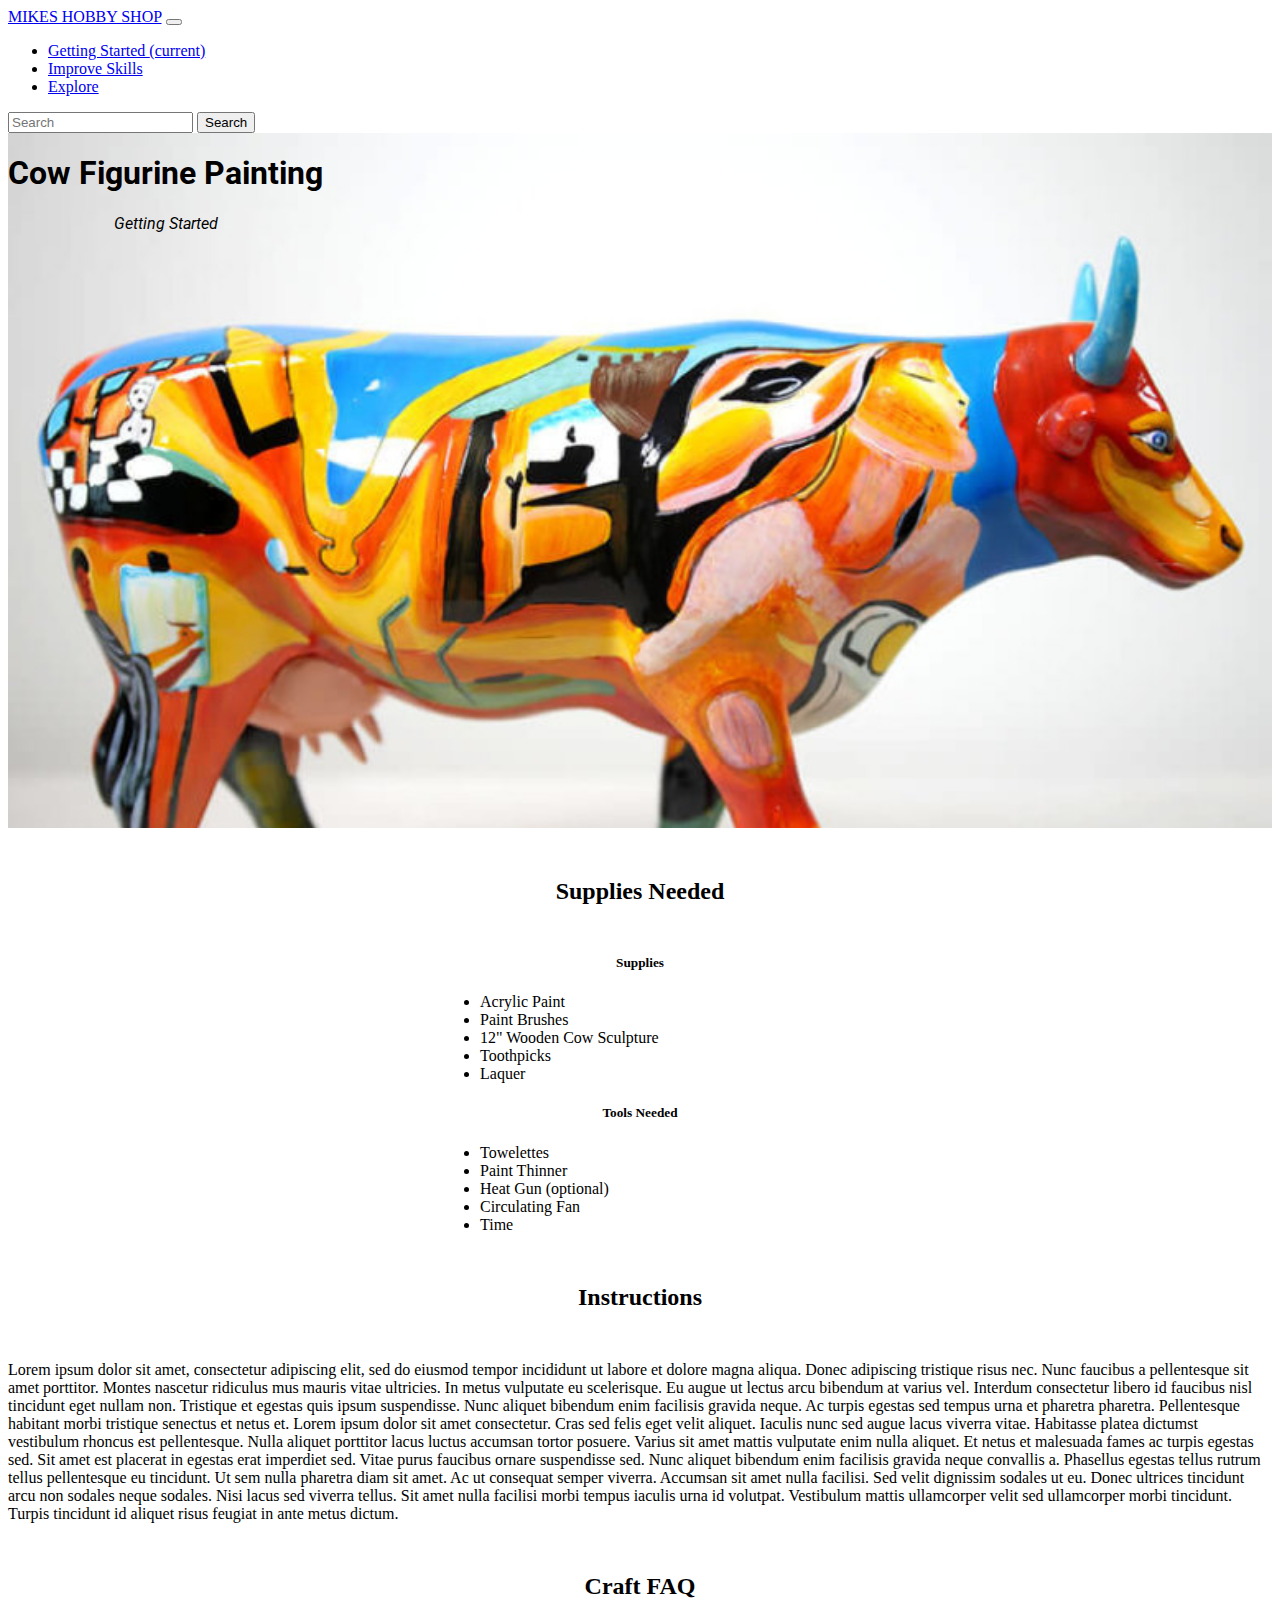
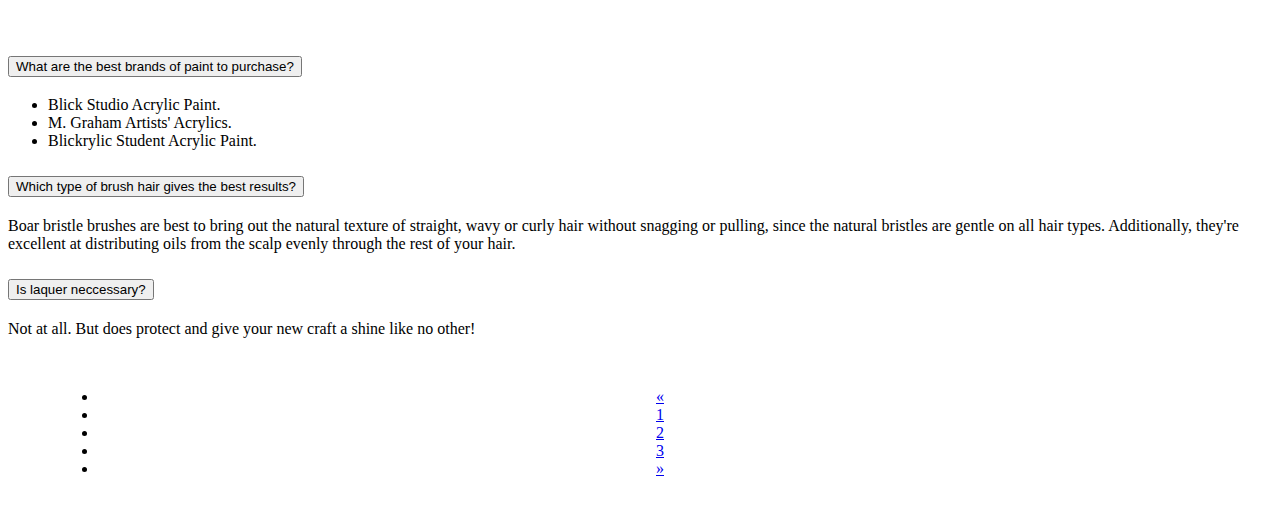
<file: index.html>
<!DOCTYPE html>
<html lang="en">
  <head>
    <!-- Required meta tags -->
    <meta charset="utf-8" />
    <meta
      name="viewport"
      content="width=device-width, initial-scale=1, shrink-to-fit=no"
    />
    <link rel="stylesheet" href="css/styles.css" />

    <link rel="preconnect" href="https://fonts.googleapis.com" />
    <link rel="preconnect" href="https://fonts.gstatic.com" crossorigin />
    <link
      href="https://fonts.googleapis.com/css2?family=Montserrat:wght@400;500;700;900&family=Roboto:wght@500&display=swap"
      rel="stylesheet"
    />

    <!-- Bootstrap CSS -->
    <link
      rel="stylesheet"
      href="https://cdn.jsdelivr.net/npm/bootstrap@4.6.1/dist/css/bootstrap.min.css"
      integrity="sha384-zCbKRCUGaJDkqS1kPbPd7TveP5iyJE0EjAuZQTgFLD2ylzuqKfdKlfG/eSrtxUkn"
      crossorigin="anonymous"
    />

    <!-- Global site tag (gtag.js) - Google Analytics -->
    <script
      async
      src="https://www.googletagmanager.com/gtag/js?id=G-QXDX6T9SBC"
    ></script>
    <script>
      window.dataLayer = window.dataLayer || [];
      function gtag() {
        dataLayer.push(arguments);
      }
      gtag("js", new Date());

      gtag("config", "G-QXDX6T9SBC");
    </script>

    <title>Cow Figurine Painting</title>
  </head>
  <body>
    <!--Navbar-->
    <nav class="navbar navbar-expand-lg navbar-dark bg-dark">
      <a class="navbar-brand" href="#">MIKES HOBBY SHOP</a>
      <button
        class="navbar-toggler"
        type="button"
        data-toggle="collapse"
        data-target="#navbarSupportedContent"
        aria-controls="navbarSupportedContent"
        aria-expanded="false"
        aria-label="Toggle navigation"
      >
        <span class="navbar-toggler-icon"></span>
      </button>

      <div class="collapse navbar-collapse" id="navbarSupportedContent">
        <ul class="navbar-nav mr-auto">
          <li class="nav-item active">
            <a class="nav-link" href="#"
              >Getting Started <span class="sr-only">(current)</span></a
            >
          </li>
          <li class="nav-item">
            <a class="nav-link" href="skill.html">Improve Skills</a>
          </li>
          <li class="nav-item">
            <a class="nav-link" href="explore.html">Explore</a>
          </li>
        </ul>
        <form class="form-inline my-2 my-lg-0">
          <input
            class="form-control mr-sm-2"
            type="search"
            placeholder="Search"
            aria-label="Search"
          />
          <button class="btn btn-outline-success my-2 my-sm-0" type="submit">
            Search
          </button>
        </form>
      </div>
    </nav>

    <!--Jumbotron Hero-->
    <div class="jumbotron jumbotron-fluid">
      <div class="contianer">
        <h1 class="display-4">Cow Figurine Painting</h1>
        <p class="lead">Getting Started</p>
      </div>
    </div>

    <!--Cards - What you will need-->
    <section>
      <h2 class="sectionHeader">Supplies Needed</h2>
      <div class="container-fluid content">
        <div class="row SuppliesNeeded">
          <div class="cardContainer col-lg-6 col-md-12 col-sm-12">
            <div class="card" style="width: 25rem">
              <div class="card-body">
                <h5 class="card-title">Supplies</h5>
                <ul>
                  <li>Acrylic Paint</li>
                  <li>Paint Brushes</li>
                  <li>12" Wooden Cow Sculpture</li>
                  <li>Toothpicks</li>
                  <li>Laquer</li>
                </ul>
              </div>
            </div>
          </div>
          <div class="cardContainer col-lg-6 col-md-12 col-sm-12">
            <div class="card" style="width: 25rem">
              <div class="card-body">
                <h5 class="card-title">Tools Needed</h5>
                <ul>
                  <li>Towelettes</li>
                  <li>Paint Thinner</li>
                  <li>Heat Gun (optional)</li>
                  <li>Circulating Fan</li>
                  <li>Time</li>
                </ul>
              </div>
            </div>
          </div>
        </div>
      </div>
    </section>

    <!--Body Text Card - Instructions-->
    <section>
      <h2 class="sectionHeader">Instructions</h2>
      <div class="card">
        <div class="card-body">
          Lorem ipsum dolor sit amet, consectetur adipiscing elit, sed do
          eiusmod tempor incididunt ut labore et dolore magna aliqua. Donec
          adipiscing tristique risus nec. Nunc faucibus a pellentesque sit amet
          porttitor. Montes nascetur ridiculus mus mauris vitae ultricies. In
          metus vulputate eu scelerisque. Eu augue ut lectus arcu bibendum at
          varius vel. Interdum consectetur libero id faucibus nisl tincidunt
          eget nullam non. Tristique et egestas quis ipsum suspendisse. Nunc
          aliquet bibendum enim facilisis gravida neque. Ac turpis egestas sed
          tempus urna et pharetra pharetra. Pellentesque habitant morbi
          tristique senectus et netus et. Lorem ipsum dolor sit amet
          consectetur. Cras sed felis eget velit aliquet. Iaculis nunc sed augue
          lacus viverra vitae. Habitasse platea dictumst vestibulum rhoncus est
          pellentesque. Nulla aliquet porttitor lacus luctus accumsan tortor
          posuere. Varius sit amet mattis vulputate enim nulla aliquet. Et netus
          et malesuada fames ac turpis egestas sed. Sit amet est placerat in
          egestas erat imperdiet sed. Vitae purus faucibus ornare suspendisse
          sed. Nunc aliquet bibendum enim facilisis gravida neque convallis a.
          Phasellus egestas tellus rutrum tellus pellentesque eu tincidunt. Ut
          sem nulla pharetra diam sit amet. Ac ut consequat semper viverra.
          Accumsan sit amet nulla facilisi. Sed velit dignissim sodales ut eu.
          Donec ultrices tincidunt arcu non sodales neque sodales. Nisi lacus
          sed viverra tellus. Sit amet nulla facilisi morbi tempus iaculis urna
          id volutpat. Vestibulum mattis ullamcorper velit sed ullamcorper morbi
          tincidunt. Turpis tincidunt id aliquet risus feugiat in ante metus
          dictum.
        </div>
      </div>
    </section>

    <!--Accordian FAQ-->
    <section>
      <h2 class="sectionHeader">Craft FAQ</h2>
      <div class="accordion" id="accordionExample">
        <div class="card">
          <div class="card-header" id="headingOne">
            <h2 class="mb-0">
              <button
                class="btn btn-link btn-block text-left"
                type="button"
                data-toggle="collapse"
                data-target="#collapseOne"
                aria-expanded="true"
                aria-controls="collapseOne"
              >
                What are the best brands of paint to purchase?
              </button>
            </h2>
          </div>

          <div
            id="collapseOne"
            class="collapse show"
            aria-labelledby="headingOne"
            data-parent="#accordionExample"
          >
            <div class="card-body">
              <ul>
                <li>Blick Studio Acrylic Paint.</li>
                <li>M. Graham Artists' Acrylics.</li>
                <li>Blickrylic Student Acrylic Paint.</li>
              </ul>
            </div>
          </div>
        </div>
        <div class="card">
          <div class="card-header" id="headingTwo">
            <h2 class="mb-0">
              <button
                class="btn btn-link btn-block text-left collapsed"
                type="button"
                data-toggle="collapse"
                data-target="#collapseTwo"
                aria-expanded="false"
                aria-controls="collapseTwo"
              >
                Which type of brush hair gives the best results?
              </button>
            </h2>
          </div>
          <div
            id="collapseTwo"
            class="collapse"
            aria-labelledby="headingTwo"
            data-parent="#accordionExample"
          >
            <div class="card-body">
              Boar bristle brushes are best to bring out the natural texture of
              straight, wavy or curly hair without snagging or pulling, since
              the natural bristles are gentle on all hair types. Additionally,
              they're excellent at distributing oils from the scalp evenly
              through the rest of your hair.
            </div>
          </div>
        </div>
        <div class="card">
          <div class="card-header" id="headingThree">
            <h2 class="mb-0">
              <button
                class="btn btn-link btn-block text-left collapsed"
                type="button"
                data-toggle="collapse"
                data-target="#collapseThree"
                aria-expanded="false"
                aria-controls="collapseThree"
              >
                Is laquer neccessary?
              </button>
            </h2>
          </div>
          <div
            id="collapseThree"
            class="collapse"
            aria-labelledby="headingThree"
            data-parent="#accordionExample"
          >
            <div class="card-body">
              Not at all. But does protect and give your new craft a shine like
              no other!
            </div>
          </div>
        </div>
      </div>
    </section>

    <!--Pagination Page Selection-->
    <section>
      <nav aria-label="Page navigation example">
        <ul class="pagination">
          <li class="page-item">
            <a class="page-link" href="#" aria-label="Previous">
              <span aria-hidden="true">&laquo;</span>
            </a>
          </li>
          <li class="page-item"><a class="page-link" href="#">1</a></li>
          <li class="page-item">
            <a class="page-link" href="skill.html">2</a>
          </li>
          <li class="page-item">
            <a class="page-link" href="explore.html">3</a>
          </li>
          <li class="page-item">
            <a class="page-link" href="skill.html" aria-label="Next">
              <span aria-hidden="true">&raquo;</span>
            </a>
          </li>
        </ul>
      </nav>
    </section>
    <!-- Optional JavaScript; choose one of the two! -->

    <!-- Option 1: jQuery and Bootstrap Bundle (includes Popper) -->
    <script
      src="https://cdn.jsdelivr.net/npm/jquery@3.5.1/dist/jquery.slim.min.js"
      integrity="sha384-DfXdz2htPH0lsSSs5nCTpuj/zy4C+OGpamoFVy38MVBnE+IbbVYUew+OrCXaRkfj"
      crossorigin="anonymous"
    ></script>
    <script
      src="https://cdn.jsdelivr.net/npm/bootstrap@4.6.1/dist/js/bootstrap.bundle.min.js"
      integrity="sha384-fQybjgWLrvvRgtW6bFlB7jaZrFsaBXjsOMm/tB9LTS58ONXgqbR9W8oWht/amnpF"
      crossorigin="anonymous"
    ></script>

    <!-- Option 2: Separate Popper and Bootstrap JS -->
    <!--
    <script src="https://cdn.jsdelivr.net/npm/jquery@3.5.1/dist/jquery.slim.min.js" integrity="sha384-DfXdz2htPH0lsSSs5nCTpuj/zy4C+OGpamoFVy38MVBnE+IbbVYUew+OrCXaRkfj" crossorigin="anonymous"></script>
    <script src="https://cdn.jsdelivr.net/npm/popper.js@1.16.1/dist/umd/popper.min.js" integrity="sha384-9/reFTGAW83EW2RDu2S0VKaIzap3H66lZH81PoYlFhbGU+6BZp6G7niu735Sk7lN" crossorigin="anonymous"></script>
    <script src="https://cdn.jsdelivr.net/npm/bootstrap@4.6.1/dist/js/bootstrap.min.js" integrity="sha384-VHvPCCyXqtD5DqJeNxl2dtTyhF78xXNXdkwX1CZeRusQfRKp+tA7hAShOK/B/fQ2" crossorigin="anonymous"></script>
    -->
  </body>
</html>
</file>
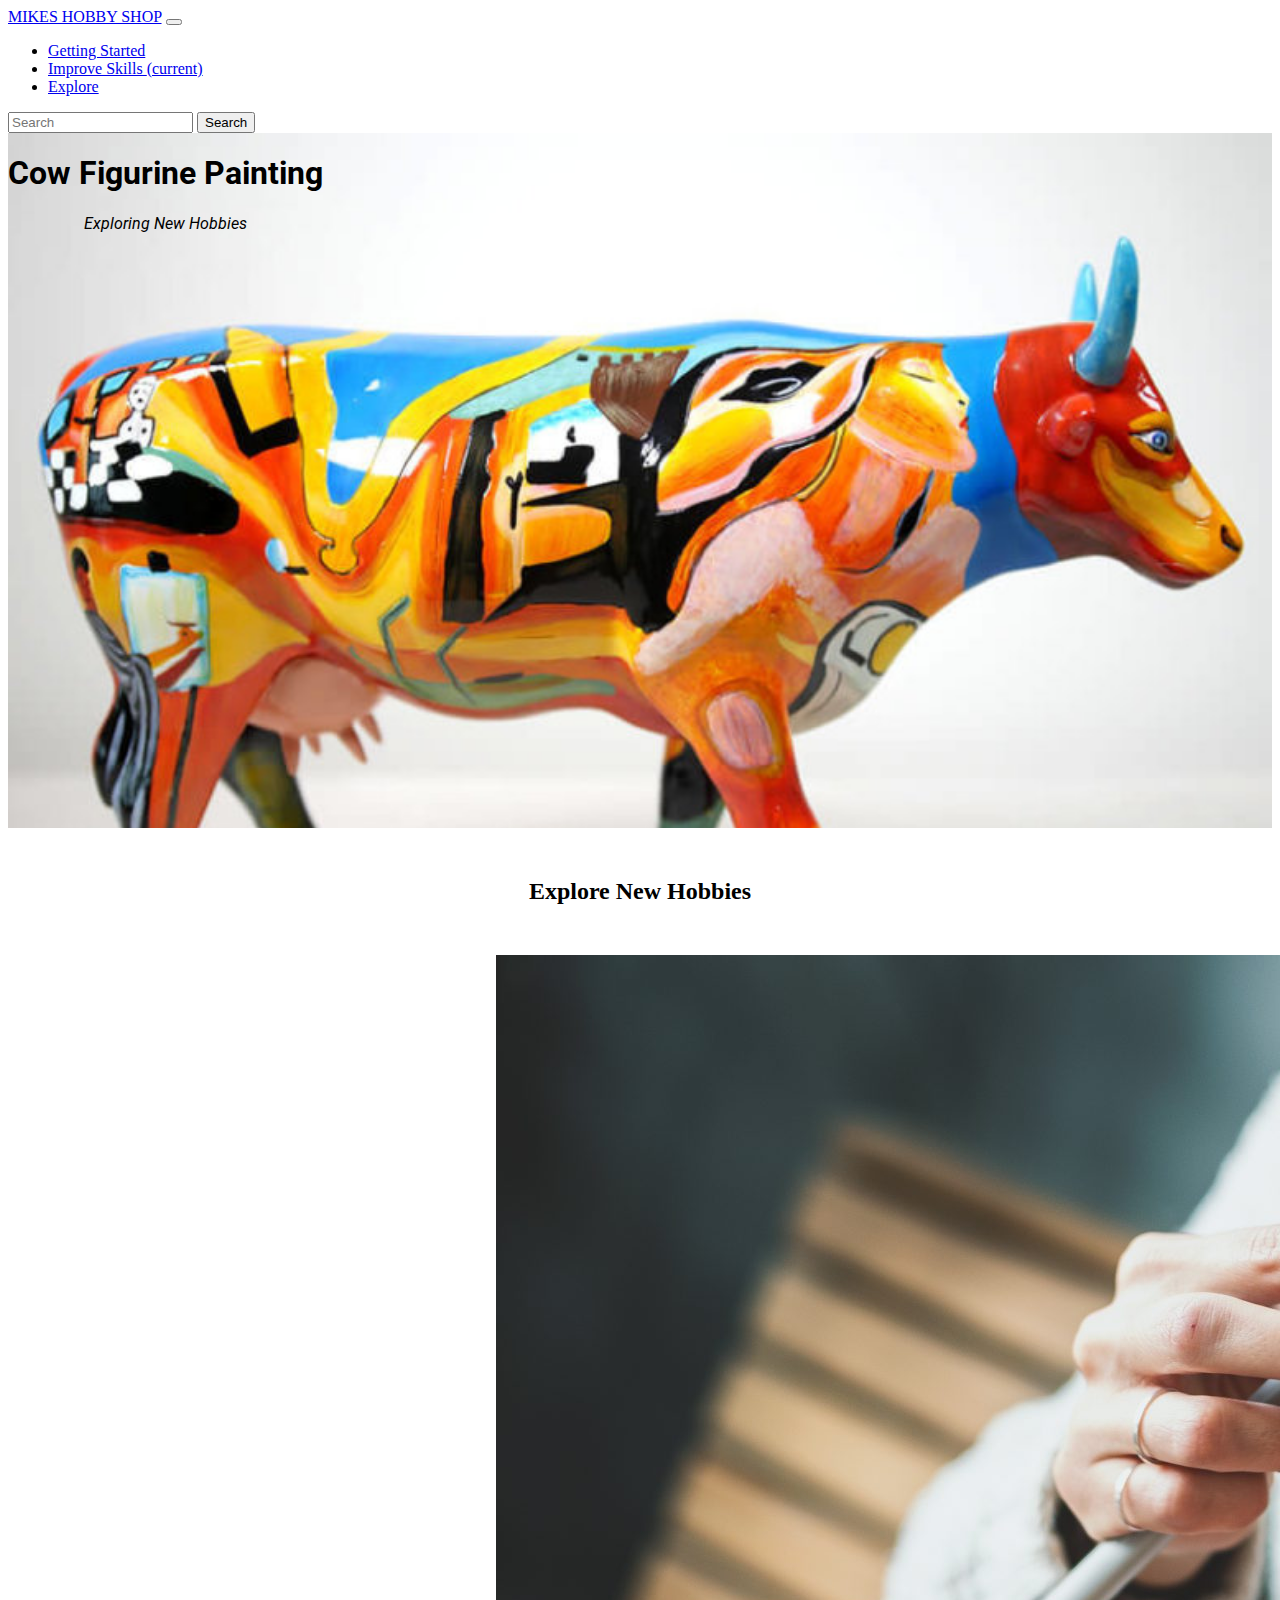
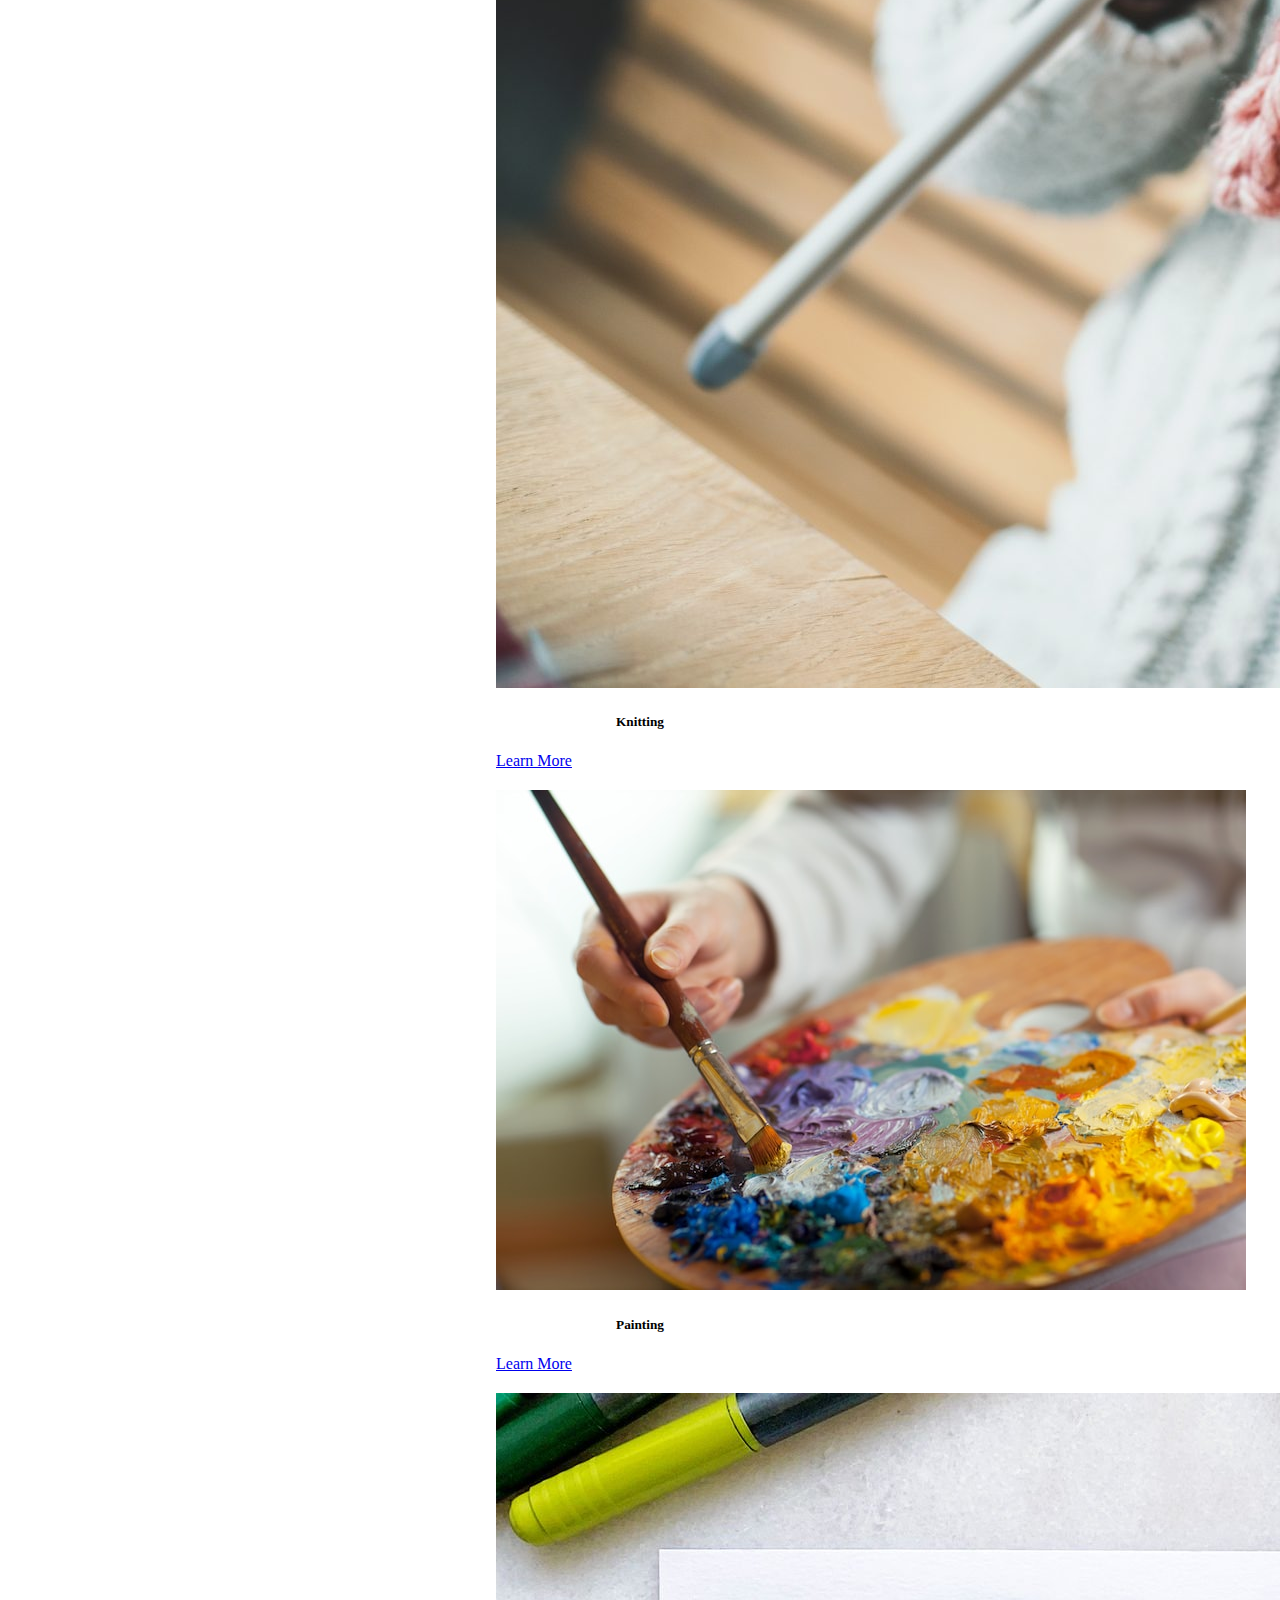
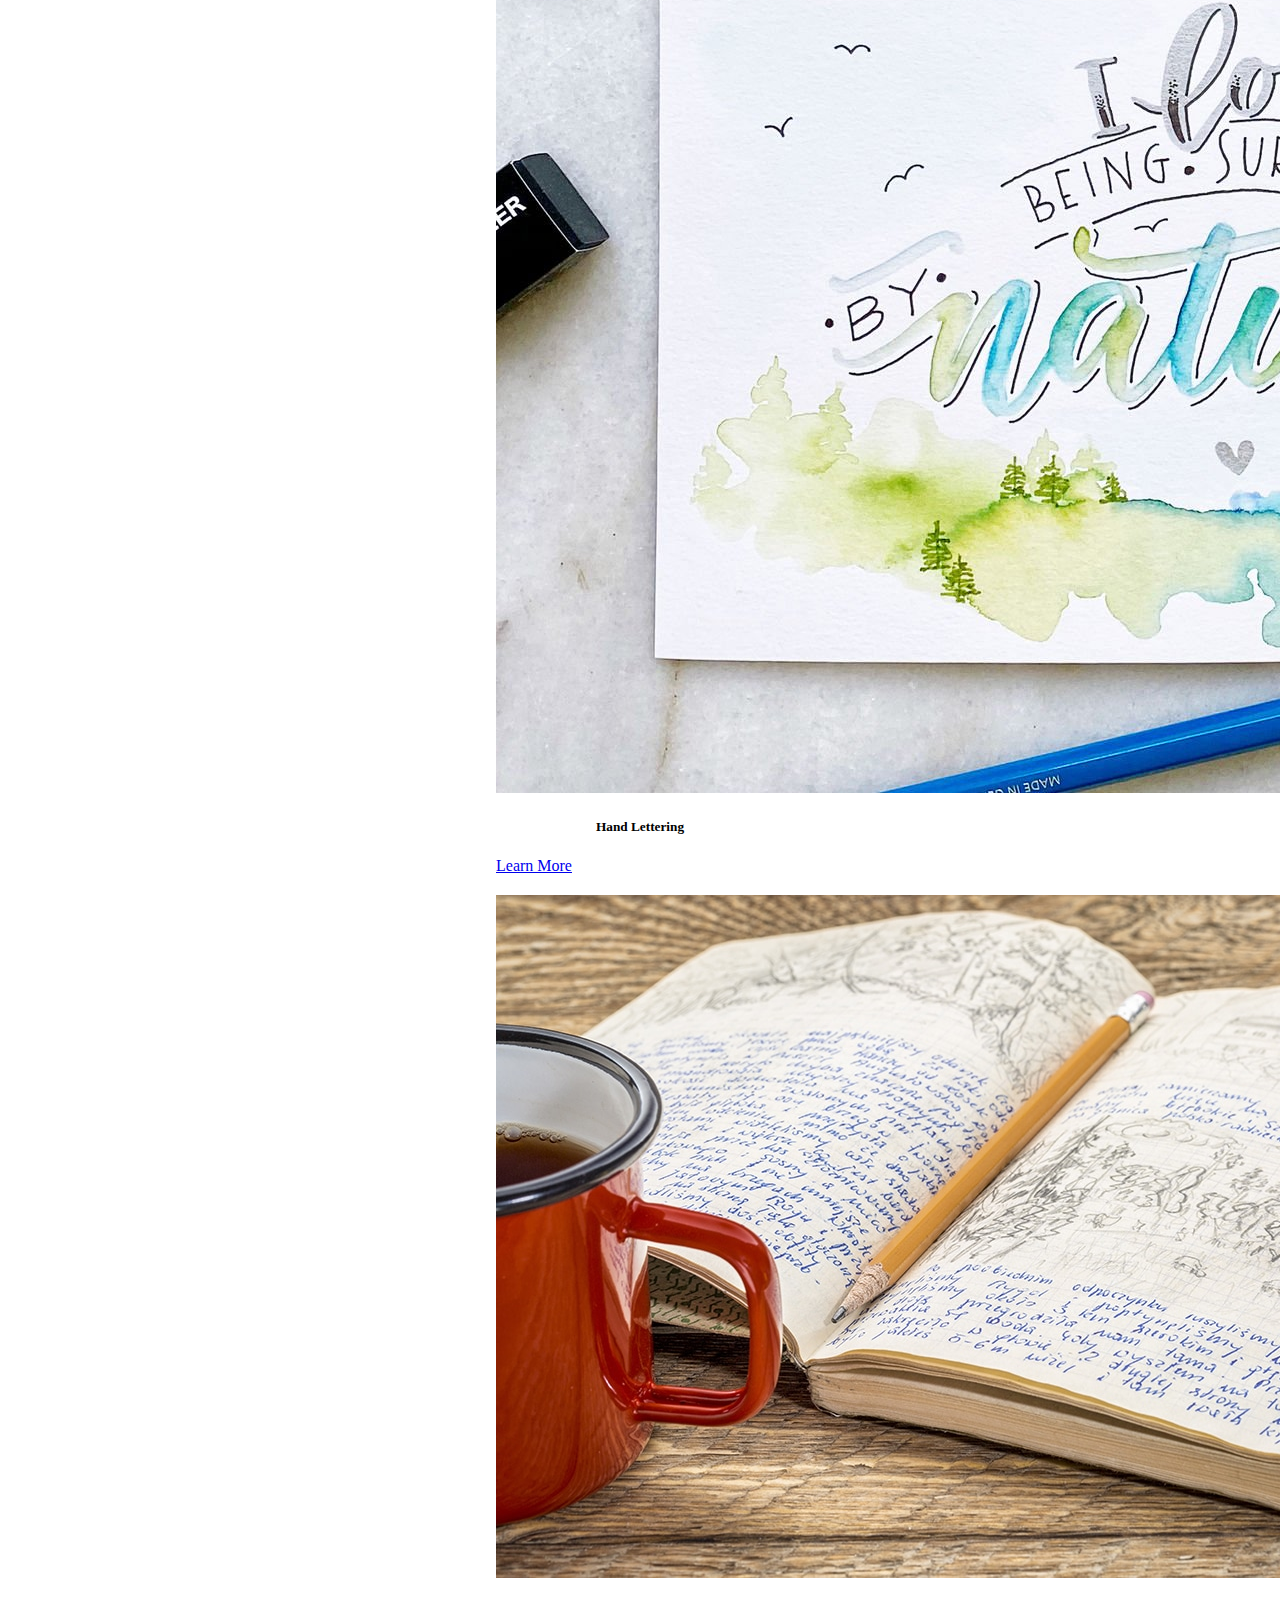
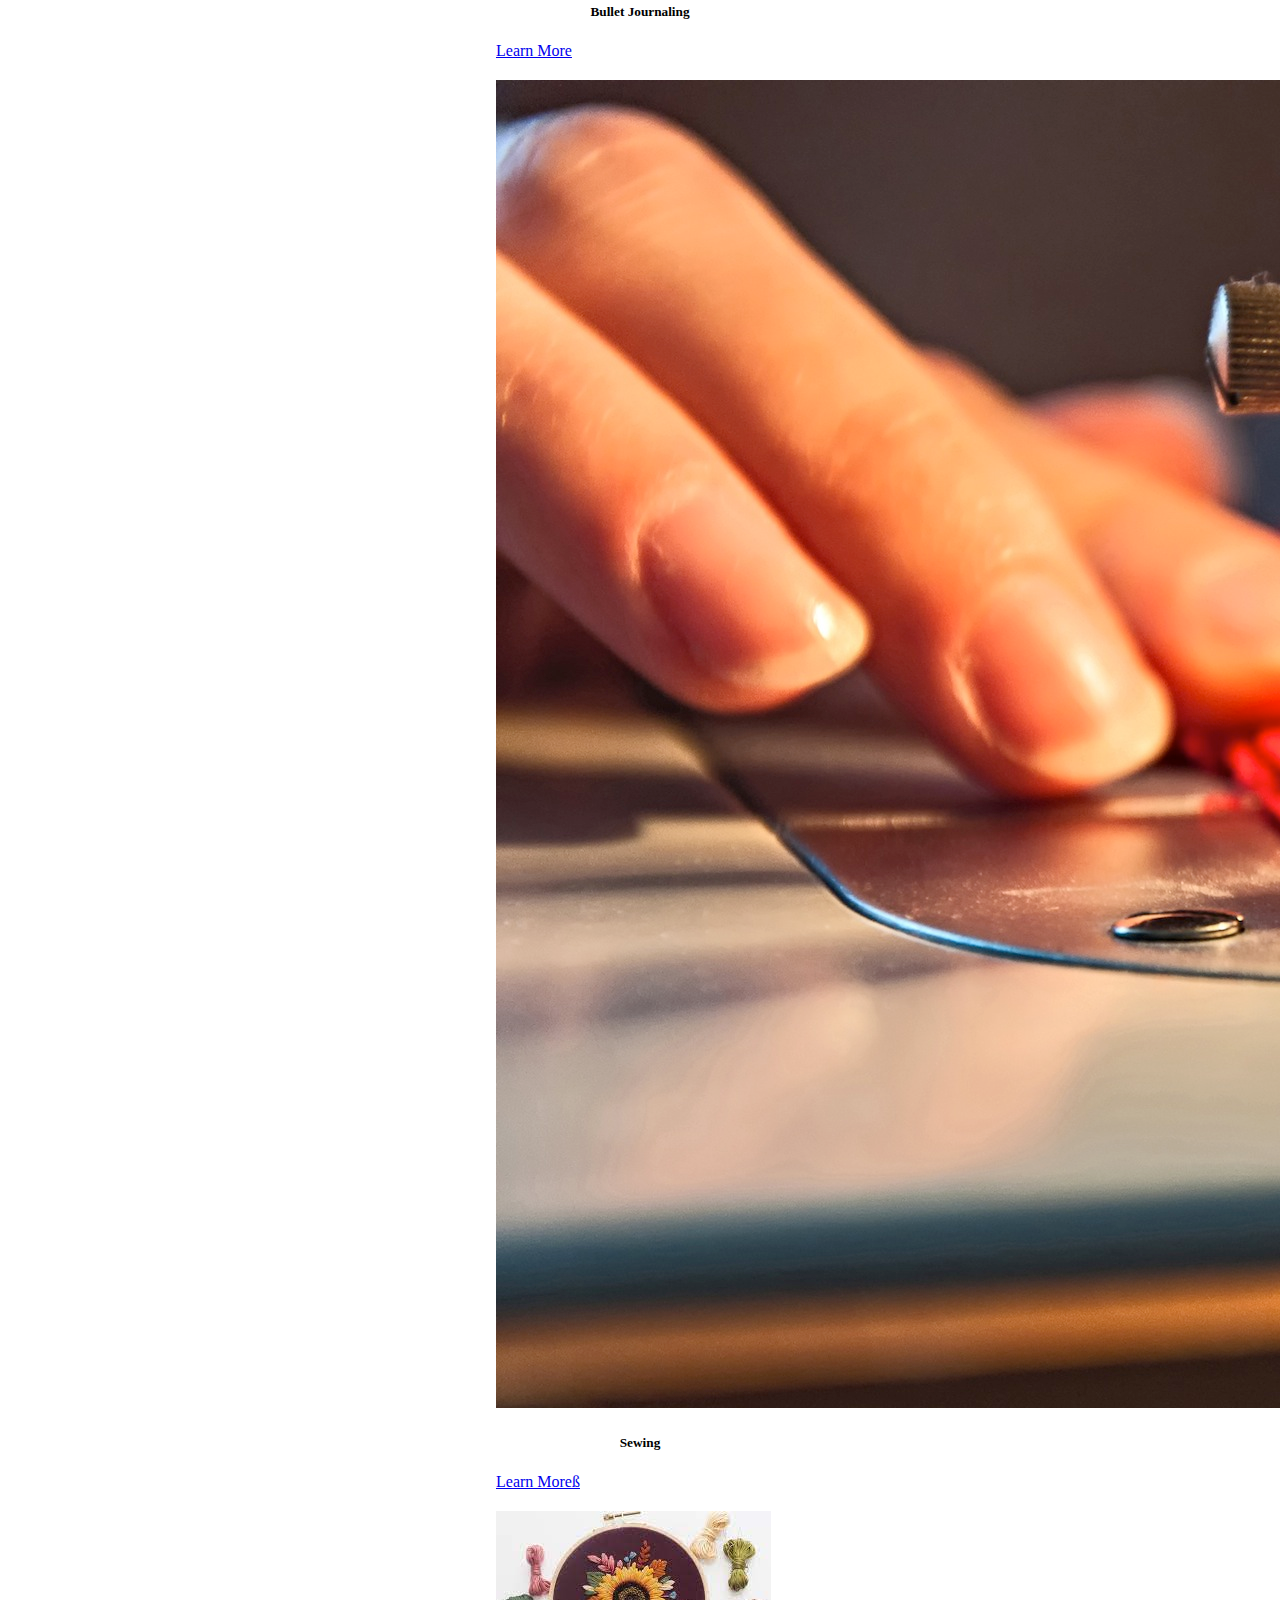
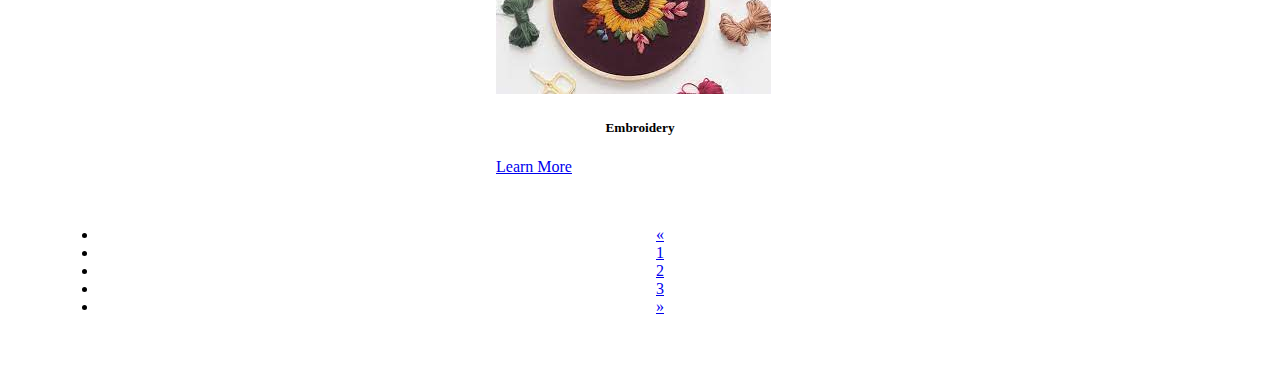
<file: explore.html>
<!DOCTYPE html>
<html lang="en">
  <head>
    <!-- Required meta tags -->
    <meta charset="utf-8" />
    <meta
      name="viewport"
      content="width=device-width, initial-scale=1, shrink-to-fit=no"
    />
    <link rel="stylesheet" href="css/styles.css" />

    <link rel="preconnect" href="https://fonts.googleapis.com" />
    <link rel="preconnect" href="https://fonts.gstatic.com" crossorigin />
    <link
      href="https://fonts.googleapis.com/css2?family=Montserrat:wght@400;500;700;900&family=Roboto:wght@500&display=swap"
      rel="stylesheet"
    />

    <!-- Bootstrap CSS -->
    <link
      rel="stylesheet"
      href="https://cdn.jsdelivr.net/npm/bootstrap@4.6.1/dist/css/bootstrap.min.css"
      integrity="sha384-zCbKRCUGaJDkqS1kPbPd7TveP5iyJE0EjAuZQTgFLD2ylzuqKfdKlfG/eSrtxUkn"
      crossorigin="anonymous"
    />

    <!-- Global site tag (gtag.js) - Google Analytics -->
    <script
      async
      src="https://www.googletagmanager.com/gtag/js?id=G-QXDX6T9SBC"
    ></script>
    <script>
      window.dataLayer = window.dataLayer || [];
      function gtag() {
        dataLayer.push(arguments);
      }
      gtag("js", new Date());

      gtag("config", "G-QXDX6T9SBC");
    </script>
    <title>Improving Skills</title>
  </head>
  <body>
    <!--Navbar-->
    <nav class="navbar navbar-expand-lg navbar-dark bg-dark">
      <a class="navbar-brand" href="#">MIKES HOBBY SHOP</a>
      <button
        class="navbar-toggler"
        type="button"
        data-toggle="collapse"
        data-target="#navbarSupportedContent"
        aria-controls="navbarSupportedContent"
        aria-expanded="false"
        aria-label="Toggle navigation"
      >
        <span class="navbar-toggler-icon"></span>
      </button>

      <div class="collapse navbar-collapse" id="navbarSupportedContent">
        <ul class="navbar-nav mr-auto">
          <li class="nav-item active">
            <a class="nav-link" href="index.html">Getting Started</a>
          </li>
          <li class="nav-item">
            <a class="nav-link" href="skill.html"
              >Improve Skills <span class="sr-only">(current)</span></a
            >
          </li>
          <li class="nav-item">
            <a class="nav-link" href="explore.html">Explore</a>
          </li>
        </ul>
        <form class="form-inline my-2 my-lg-0">
          <input
            class="form-control mr-sm-2"
            type="search"
            placeholder="Search"
            aria-label="Search"
          />
          <button class="btn btn-outline-success my-2 my-sm-0" type="submit">
            Search
          </button>
        </form>
      </div>
    </nav>

    <!--Jumbotron Hero-->
    <div class="jumbotron jumbotron-fluid">
      <div class="contianer">
        <h1 class="display-4">Cow Figurine Painting</h1>
        <p class="lead">Exploring New Hobbies</p>
      </div>
    </div>

    <!--Cards - What you will need-->
    <section>
      <h2 class="sectionHeader">Explore New Hobbies</h2>
      <div class="container-fluid content">
        <div class="row SuppliesNeeded">
          <div class="cardContainer col-lg-4 col-md-6 col-sm-12">
            <div class="card" style="width: 18rem">
              <img
                src="images/knitting.jpg"
                class="card-img-top"
                alt="CardImage"
              />
              <div class="card-body">
                <h5 class="card-title videoCard">Knitting</h5>

                <a href="#" class="btn btn-dark">Learn More</a>
              </div>
            </div>
          </div>
          <div class="cardContainer col-lg-4 col-md-6 col-sm-12">
            <div class="card" style="width: 18rem">
              <img
                src="images/painting.jpg"
                class="card-img-top"
                alt="Video2"
              />
              <div class="card-body">
                <h5 class="card-title">Painting</h5>

                <a href="#" class="btn btn-dark">Learn More</a>
              </div>
            </div>
          </div>
          <div class="cardContainer col-lg-4 col-md-6 col-sm-12">
            <div class="card" style="width: 18rem">
              <img
                src="images/handletter.jpeg"
                class="card-img-top"
                alt="Video3"
              />
              <div class="card-body">
                <h5 class="card-title">Hand Lettering</h5>

                <a href="#" class="btn btn-dark">Learn More</a>
              </div>
            </div>
          </div>
          <div class="cardContainer col-lg-4 col-md-6 col-sm-12">
            <div class="card" style="width: 18rem">
              <img src="images/journal.jpg" class="card-img-top" alt="Video3" />
              <div class="card-body">
                <h5 class="card-title">Bullet Journaling</h5>
                <a href="#" class="btn btn-dark">Learn More</a>
              </div>
            </div>
          </div>
          <div class="cardContainer col-lg-4 col-md-6 col-sm-12">
            <div class="card" style="width: 18rem">
              <img src="images/sewing.jpeg" class="card-img-top" alt="Video3" />
              <div class="card-body">
                <h5 class="card-title">Sewing</h5>
                <a href="#" class="btn btn-dark">Learn Moreß</a>
              </div>
            </div>
          </div>
          <div class="cardContainer col-lg-4 col-md-6 col-sm-12">
            <div class="card" style="width: 18rem">
              <img
                src="images/embroider.jpg"
                class="card-img-top"
                alt="Video3"
              />
              <div class="card-body">
                <h5 class="card-title">Embroidery</h5>
                <a href="#" class="btn btn-dark">Learn More</a>
              </div>
            </div>
          </div>
        </div>
      </div>
    </section>

    <!--Pagination Page Selection-->
    <section>
      <nav aria-label="Page navigation example">
        <ul class="pagination">
          <li class="page-item">
            <a class="page-link" href="skill.html" aria-label="Previous">
              <span aria-hidden="true">&laquo;</span>
            </a>
          </li>
          <li class="page-item">
            <a class="page-link" href="index.html">1</a>
          </li>
          <li class="page-item">
            <a class="page-link" href="skill.html">2</a>
          </li>
          <li class="page-item">
            <a class="page-link" href="explore.html">3</a>
          </li>
          <li class="page-item">
            <a class="page-link" href="#" aria-label="Next">
              <span aria-hidden="true">&raquo;</span>
            </a>
          </li>
        </ul>
      </nav>
    </section>

    <script
      src="https://cdn.jsdelivr.net/npm/jquery@3.5.1/dist/jquery.slim.min.js"
      integrity="sha384-DfXdz2htPH0lsSSs5nCTpuj/zy4C+OGpamoFVy38MVBnE+IbbVYUew+OrCXaRkfj"
      crossorigin="anonymous"
    ></script>
    <script
      src="https://cdn.jsdelivr.net/npm/bootstrap@4.6.1/dist/js/bootstrap.bundle.min.js"
      integrity="sha384-fQybjgWLrvvRgtW6bFlB7jaZrFsaBXjsOMm/tB9LTS58ONXgqbR9W8oWht/amnpF"
      crossorigin="anonymous"
    ></script>

    <!-- Global site tag (gtag.js) - Google Analytics -->
    <script
      async
      src="https://www.googletagmanager.com/gtag/js?id=G-QXDX6T9SBC"
    ></script>
  </body>
</html>
</file>
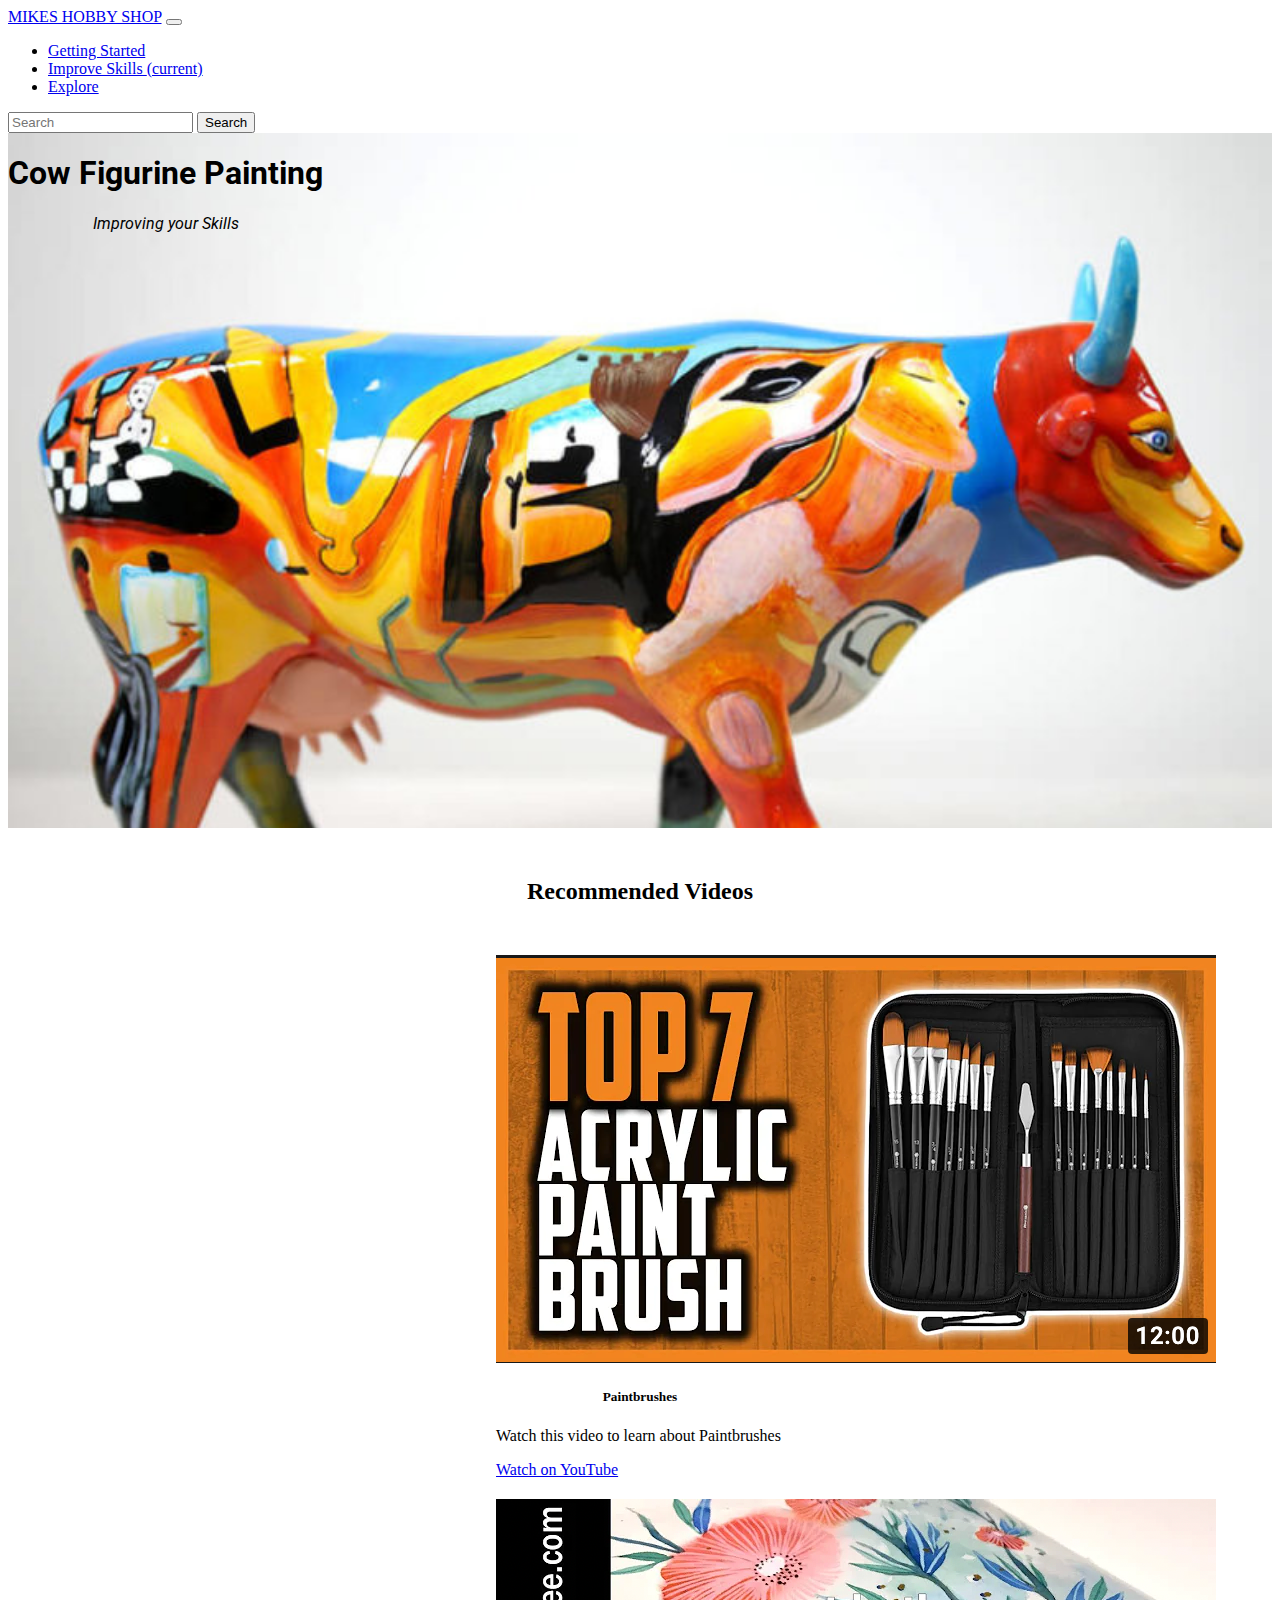
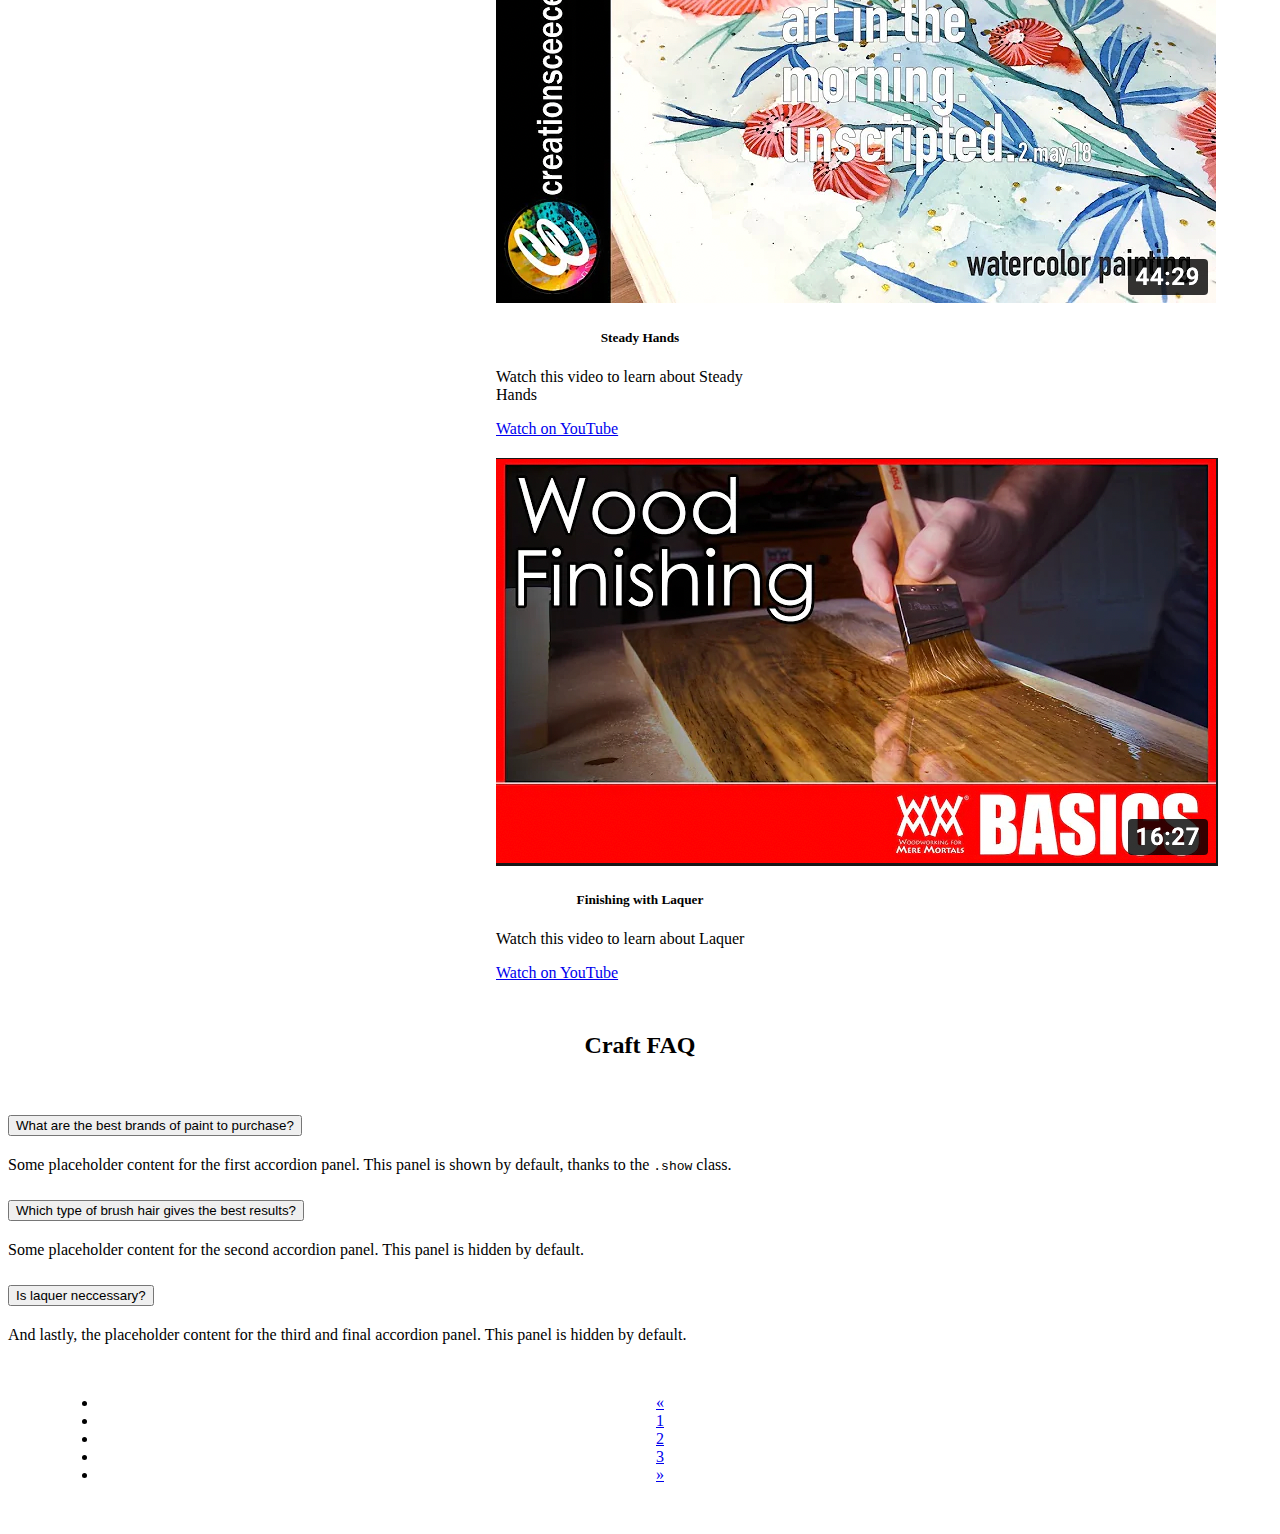
<file: skill.html>
<!DOCTYPE html>
<html lang="en">
  <head>
    <!-- Required meta tags -->
    <meta charset="utf-8" />
    <meta
      name="viewport"
      content="width=device-width, initial-scale=1, shrink-to-fit=no"
    />
    <link rel="stylesheet" href="css/styles.css" />

    <link rel="preconnect" href="https://fonts.googleapis.com" />
    <link rel="preconnect" href="https://fonts.gstatic.com" crossorigin />
    <link
      href="https://fonts.googleapis.com/css2?family=Montserrat:wght@400;500;700;900&family=Roboto:wght@500&display=swap"
      rel="stylesheet"
    />

    <!-- Bootstrap CSS -->
    <link
      rel="stylesheet"
      href="https://cdn.jsdelivr.net/npm/bootstrap@4.6.1/dist/css/bootstrap.min.css"
      integrity="sha384-zCbKRCUGaJDkqS1kPbPd7TveP5iyJE0EjAuZQTgFLD2ylzuqKfdKlfG/eSrtxUkn"
      crossorigin="anonymous"
    />

    <!-- Global site tag (gtag.js) - Google Analytics -->
    <script
      async
      src="https://www.googletagmanager.com/gtag/js?id=G-QXDX6T9SBC"
    ></script>
    <script>
      window.dataLayer = window.dataLayer || [];
      function gtag() {
        dataLayer.push(arguments);
      }
      gtag("js", new Date());

      gtag("config", "G-QXDX6T9SBC");
    </script>

    <title>Improving Skills</title>
  </head>
  <body>
    <!--Navbar-->
    <nav class="navbar navbar-expand-lg navbar-dark bg-dark">
      <a class="navbar-brand" href="#">MIKES HOBBY SHOP</a>
      <button
        class="navbar-toggler"
        type="button"
        data-toggle="collapse"
        data-target="#navbarSupportedContent"
        aria-controls="navbarSupportedContent"
        aria-expanded="false"
        aria-label="Toggle navigation"
      >
        <span class="navbar-toggler-icon"></span>
      </button>

      <div class="collapse navbar-collapse" id="navbarSupportedContent">
        <ul class="navbar-nav mr-auto">
          <li class="nav-item active">
            <a class="nav-link" href="index.html">Getting Started</a>
          </li>
          <li class="nav-item">
            <a class="nav-link" href="skill.html"
              >Improve Skills <span class="sr-only">(current)</span></a
            >
          </li>
          <li class="nav-item">
            <a class="nav-link" href="explore.html">Explore</a>
          </li>
        </ul>
        <form class="form-inline my-2 my-lg-0">
          <input
            class="form-control mr-sm-2"
            type="search"
            placeholder="Search"
            aria-label="Search"
          />
          <button class="btn btn-outline-success my-2 my-sm-0" type="submit">
            Search
          </button>
        </form>
      </div>
    </nav>

    <!--Jumbotron Hero-->
    <div class="jumbotron jumbotron-fluid">
      <div class="contianer">
        <h1 class="display-4">Cow Figurine Painting</h1>
        <p class="lead">Improving your Skills</p>
      </div>
    </div>

    <!--Cards - What you will need-->
    <section>
      <h2 class="sectionHeader">Recommended Videos</h2>
      <div class="container-fluid content">
        <div class="row SuppliesNeeded">
          <div class="cardContainer col-lg-4 col-md-6 col-sm-12">
            <div class="card" style="width: 18rem">
              <img
                src="images/paintbrushthumbnail.png"
                class="card-img-top"
                alt="Video1"
              />
              <div class="card-body">
                <h5 class="card-title videoCard">Paintbrushes</h5>
                <p class="card-text">
                  Watch this video to learn about Paintbrushes
                </p>
                <a
                  href="https://www.youtube.com/watch?v=wuqVB6euYlw"
                  class="btn btn-dark"
                  >Watch on YouTube</a
                >
              </div>
            </div>
          </div>
          <div class="cardContainer col-lg-4 col-md-6 col-sm-12">
            <div class="card" style="width: 18rem">
              <img
                src="images/steadyhand.png"
                class="card-img-top"
                alt="Video2"
              />
              <div class="card-body">
                <h5 class="card-title">Steady Hands</h5>
                <p class="card-text">
                  Watch this video to learn about Steady Hands
                </p>
                <a
                  href="https://www.youtube.com/watch?v=rhdjV0ZfXKw"
                  class="btn btn-dark"
                  >Watch on YouTube</a
                >
              </div>
            </div>
          </div>
          <div class="cardContainer col-lg-4 col-md-6 col-sm-12">
            <div class="card" style="width: 18rem">
              <img
                src="images/laquerfinish.png"
                class="card-img-top"
                alt="Video3"
              />
              <div class="card-body">
                <h5 class="card-title">Finishing with Laquer</h5>
                <p class="card-text">Watch this video to learn about Laquer</p>
                <a
                  href="https://www.youtube.com/watch?v=bbiXJd_1l8Y"
                  class="btn btn-dark"
                  >Watch on YouTube</a
                >
              </div>
            </div>
          </div>
        </div>
      </div>
    </section>

    <!--Accordian FAQ-->
    <section>
      <h2 class="sectionHeader">Craft FAQ</h2>
      <div class="accordion" id="accordionExample">
        <div class="card">
          <div class="card-header" id="headingOne">
            <h2 class="mb-0">
              <button
                class="btn btn-link btn-block text-left"
                type="button"
                data-toggle="collapse"
                data-target="#collapseOne"
                aria-expanded="true"
                aria-controls="collapseOne"
              >
                What are the best brands of paint to purchase?
              </button>
            </h2>
          </div>

          <div
            id="collapseOne"
            class="collapse show"
            aria-labelledby="headingOne"
            data-parent="#accordionExample"
          >
            <div class="card-body">
              Some placeholder content for the first accordion panel. This panel
              is shown by default, thanks to the <code>.show</code> class.
            </div>
          </div>
        </div>
        <div class="card">
          <div class="card-header" id="headingTwo">
            <h2 class="mb-0">
              <button
                class="btn btn-link btn-block text-left collapsed"
                type="button"
                data-toggle="collapse"
                data-target="#collapseTwo"
                aria-expanded="false"
                aria-controls="collapseTwo"
              >
                Which type of brush hair gives the best results?
              </button>
            </h2>
          </div>
          <div
            id="collapseTwo"
            class="collapse"
            aria-labelledby="headingTwo"
            data-parent="#accordionExample"
          >
            <div class="card-body">
              Some placeholder content for the second accordion panel. This
              panel is hidden by default.
            </div>
          </div>
        </div>
        <div class="card">
          <div class="card-header" id="headingThree">
            <h2 class="mb-0">
              <button
                class="btn btn-link btn-block text-left collapsed"
                type="button"
                data-toggle="collapse"
                data-target="#collapseThree"
                aria-expanded="false"
                aria-controls="collapseThree"
              >
                Is laquer neccessary?
              </button>
            </h2>
          </div>
          <div
            id="collapseThree"
            class="collapse"
            aria-labelledby="headingThree"
            data-parent="#accordionExample"
          >
            <div class="card-body">
              And lastly, the placeholder content for the third and final
              accordion panel. This panel is hidden by default.
            </div>
          </div>
        </div>
      </div>
    </section>

    <!--Pagination Page Selection-->
    <section>
      <nav aria-label="Page navigation example">
        <ul class="pagination">
          <li class="page-item">
            <a class="page-link" href="index.html" aria-label="Previous">
              <span aria-hidden="true">&laquo;</span>
            </a>
          </li>
          <li class="page-item">
            <a class="page-link" href="index.html">1</a>
          </li>
          <li class="page-item">
            <a class="page-link" href="skill.html">2</a>
          </li>
          <li class="page-item">
            <a class="page-link" href="explore.html">3</a>
          </li>
          <li class="page-item">
            <a class="page-link" href="explore.html" aria-label="Next">
              <span aria-hidden="true">&raquo;</span>
            </a>
          </li>
        </ul>
      </nav>
    </section>

    <script
      src="https://cdn.jsdelivr.net/npm/jquery@3.5.1/dist/jquery.slim.min.js"
      integrity="sha384-DfXdz2htPH0lsSSs5nCTpuj/zy4C+OGpamoFVy38MVBnE+IbbVYUew+OrCXaRkfj"
      crossorigin="anonymous"
    ></script>
    <script
      src="https://cdn.jsdelivr.net/npm/bootstrap@4.6.1/dist/js/bootstrap.bundle.min.js"
      integrity="sha384-fQybjgWLrvvRgtW6bFlB7jaZrFsaBXjsOMm/tB9LTS58ONXgqbR9W8oWht/amnpF"
      crossorigin="anonymous"
    ></script>

    <!-- Global site tag (gtag.js) - Google Analytics -->
    <script
      async
      src="https://www.googletagmanager.com/gtag/js?id=G-QXDX6T9SBC"
    ></script>
  </body>
</html>
</file>
<file: css/styles.css>
.jumbotron {
  background-image: url("../images/cowstarted.jpeg");
  background-size: cover;
  background-repeat: no-repeat;
  height: 500px;
  height: calc(80vh - 25px);
  display: flex;
  color: black;
}
.card-title {
  text-align: center;
  align-items: center;
  justify-content: center;
}
.card-subtitle {
  text-align: center;
  align-items: center;
  justify-content: center;
}
.sectionHeader {
  text-align: center;
  align-items: center;
  justify-content: center;
  margin: 50px;
}
.cardContainer {
  margin-top: 20px;
}
.card {
  margin: 0 auto;
}
br {
  padding-bottom: 25px;
}
.display-4,
.lead {
  text-align: center;
  align-items: center;
  justify-content: center;
  font-family: "Roboto", sans-serif;
}
.lead {
  font-style: italic;
}
.pagination {
  text-align: center;
  align-items: center;
  justify-content: center;
  margin: 50px;
}
</file>
